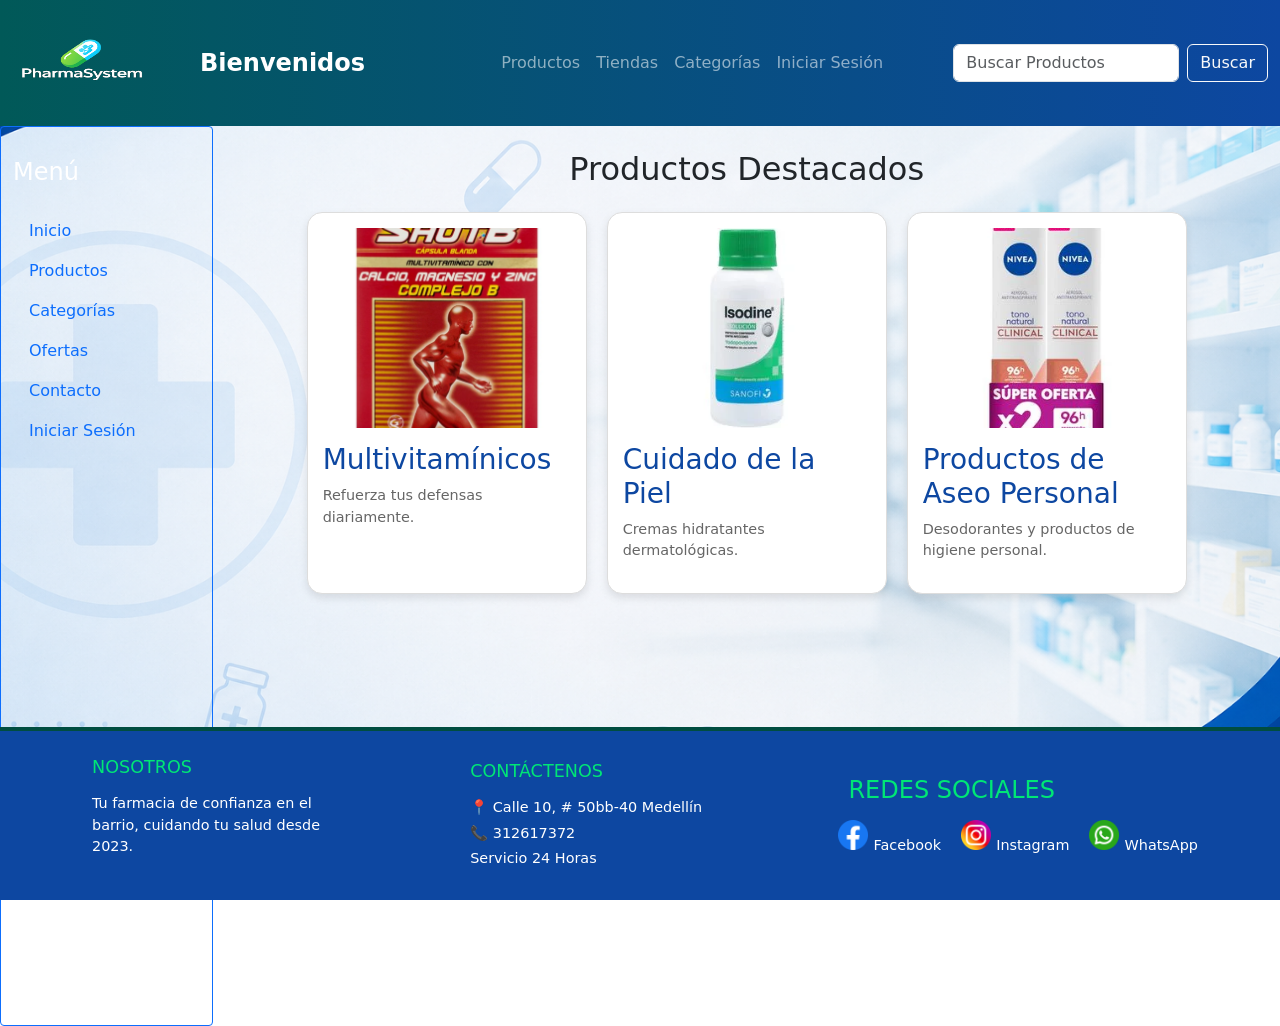
<file: index.html>
<!doctype html>
<html lang="en">
  <head>
    <meta charset="UTF-8" />
    <meta name="viewport" content="width=device-width, initial-scale=1.0" />
    <title>PharmaSystem</title>
    <link rel="stylesheet" href="styles/styles.css" />
    <link
      href="https://cdn.jsdelivr.net/npm/bootstrap@5.3.3/dist/css/bootstrap.min.css"
      rel="stylesheet"
    />
  </head>

  <body class="d-flex flex-column min-vh-100">
    <nav class="navbar navbar-expand-lg navbar-dark fondo-navbar sticky-top">
      <div class="container-fluid">
        <a class="navbar-brand d-flex align-items-center" href="index.html">
          <img src="images/pharmasystem2.png" alt="Logo PharmaSystem" class="logo-imagen" />
          <span class="ms-5 nombre-tienda"> Bienvenidos </span>
        </a>

        <button
          class="navbar-toggler"
          type="button"
          data-bs-toggle="collapse"
          data-bs-target="#menu"
        >
          <span class="navbar-toggler-icon"></span>
        </button>

        <div class="collapse navbar-collapse" id="menu">
          <ul class="navbar-nav mx-auto">
            <li class="nav-item"><a class="nav-link" href="#">Productos</a></li>
            <li class="nav-item"><a class="nav-link" href="#">Tiendas</a></li>
            <li class="nav-item">
              <a class="nav-link" href="#">Categorías</a>
            </li>
            <li class="nav-item">
              <a class="nav-link" href="registro.html">Iniciar Sesión</a>
            </li>
          </ul>

          <form class="d-flex">
            <input
              class="form-control me-2"
              type="search"
              placeholder="Buscar Productos"
            />
            <button class="btn btn-outline-light">Buscar</button>
          </form>
        </div>
      </div>
    </nav>

    <main class="container-fluid flex-grow-1">
      <div class="row min-vh-100">
        <aside class="col-md-2 sidebar">
          <h4 class="text-white mt-3">Menú</h4>
          <ul class="nav flex-column mt-4">
            <li class="nav-item">
              <a class="nav-link active" href="#">Inicio</a>
            </li>
            <li class="nav-item"><a class="nav-link" href="#">Productos</a></li>
            <li class="nav-item">
              <a class="nav-link" href="#">Categorías</a>
            </li>
            <li class="nav-item"><a class="nav-link" href="#">Ofertas</a></li>
            <li class="nav-item"><a class="nav-link" href="#">Contacto</a></li>
            <li class="nav-item">
              <a class="nav-link" href="registro.html">Iniciar Sesión</a>
            </li>
          </ul>
        </aside>

        <section class="col-md-10 contenido">
          <h2 class="text-center mt-4 mb-4">Productos Destacados</h2>

          <div class="contenedor-productos">
            <article class="producto">
              <img src="images/shotb.webp" alt="Vitaminas" />
              <h3>Multivitamínicos</h3>
              <p>Refuerza tus defensas diariamente.</p>
            </article>

            <article class="producto">
              <img src="images/isodine.webp" alt="Cuidado Piel" />
              <h3>Cuidado de la Piel</h3>
              <p>Cremas hidratantes dermatológicas.</p>
            </article>

            <article class="producto">
              <img src="images/desodorante.webp" alt="Botiquín" />
              <h3>Productos de Aseo Personal</h3>
              <p>Desodorantes y productos de higiene personal.</p>
            </article>
          </div>
        </section>
      </div>
    </main>
    <footer class="footer-simple py-3 fixed-bottom">
      <div
        class="container d-flex justify-content-between align-items-center flex-wrap"
      >
        <section class="columna-footer">
          <h4>Nosotros</h4>
          <p>
            Tu farmacia de confianza en el barrio, cuidando tu salud desde 2023.
          </p>
        </section>

        <section class="columna-footer">
          <h4>Contáctenos</h4>
          <p class="mb-1">📍 Calle 10, # 50bb-40 Medellín</p>
          <p class="mb-1">📞 312617372</p>
          <p class="mb-0">Servicio 24 Horas</p>
        </section>

        <section class="columna-footer2">
          <h4>Redes Sociales</h4>
          <ul class="redes-lista mb-0">
            <li class="red-social">
              <span class="logo-face"></span>
              <a href="https://www.facebook.com/" target="_blank">Facebook</a>
            </li>
            <li class="red-social">
              <span class="logo-social"></span>
              <a href="https://www.instagram.com/" target="_blank">Instagram</a>
            </li>
            <li class="red-social">
              <span class="logo-whastapp"></span>
              <a href="https://wa.me/312617372" target="_blank">WhatsApp</a>
            </li>
          </ul>
        </section>
      </div>
    </footer>

    <script src="https://cdn.jsdelivr.net/npm/bootstrap@5.3.3/dist/js/bootstrap.bundle.min.js"></script>
  </body>
</html>
</file>
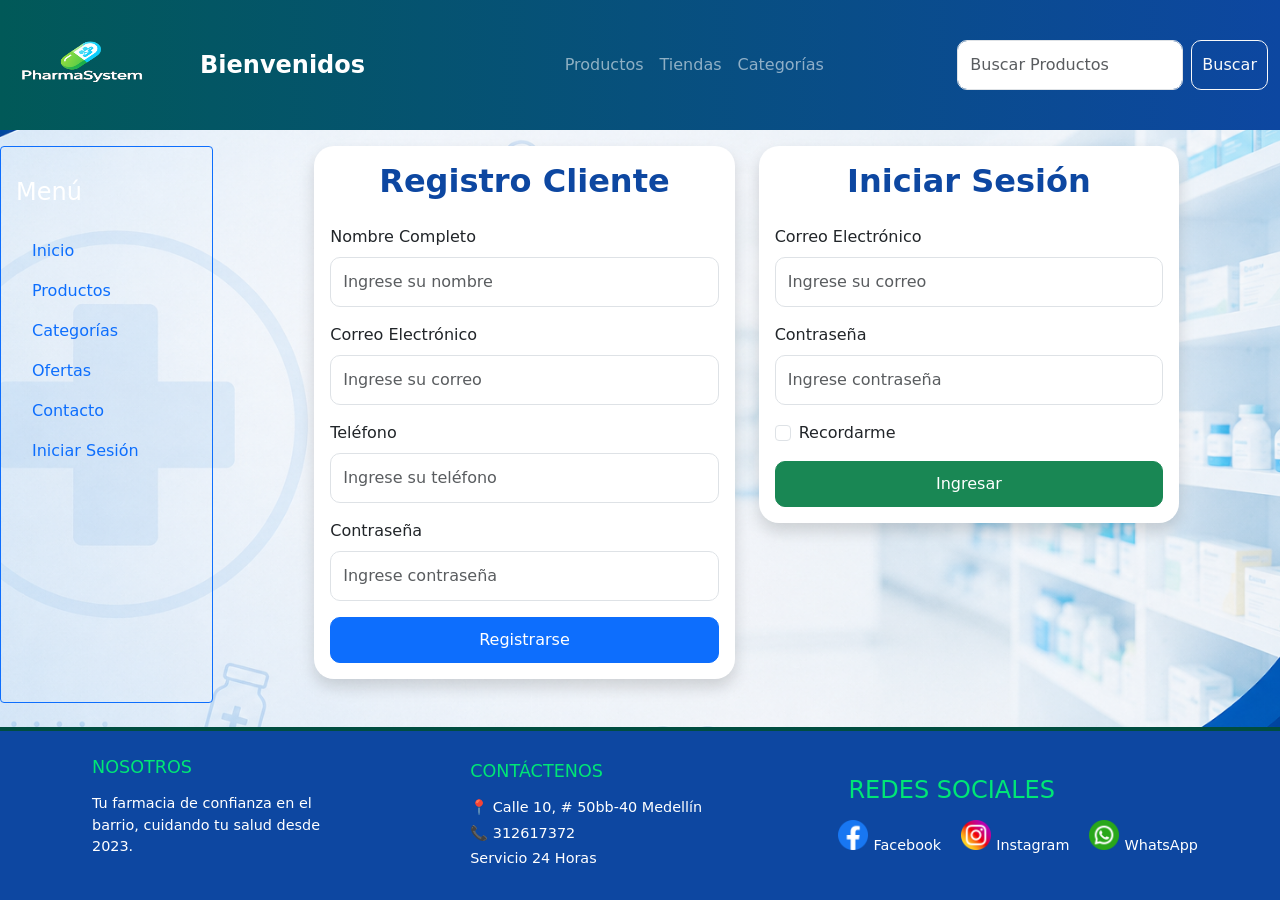
<file: registro.html>
<!doctype html>
<html lang="en">
  <head>
    <meta charset="UTF-8" />
    <meta name="viewport" content="width=device-width, initial-scale=1.0" />
    <title>PharmaSystem - Registro e Inicio de Sesión</title>
    <link
      href="https://cdn.jsdelivr.net/npm/bootstrap@5.3.3/dist/css/bootstrap.min.css"
      rel="stylesheet"
    />
    <link rel="stylesheet" href="styles/styles.css" />
  </head>

  <body class="d-flex flex-column min-vh-100">
    <nav class="navbar navbar-expand-lg navbar-dark fondo-navbar sticky-top">
      <div class="container-fluid">
        <a class="navbar-brand d-flex align-items-center" href="index.html">
          <img src="/images/pharmasystem2.png" alt="Logo" class="logo-imagen" />
          <span class="ms-5 nombre-tienda"> Bienvenidos </span>
        </a>

        <button
          class="navbar-toggler"
          type="button"
          data-bs-toggle="collapse"
          data-bs-target="#menu"
        >
          <span class="navbar-toggler-icon"></span>
        </button>

        <div class="collapse navbar-collapse" id="menu">
          <ul class="navbar-nav mx-auto">
            <li class="nav-item"><a class="nav-link" href="#">Productos</a></li>
            <li class="nav-item"><a class="nav-link" href="#">Tiendas</a></li>
            <li class="nav-item">
              <a class="nav-link" href="#">Categorías</a>
            </li>
          </ul>

          <form class="d-flex">
            <input
              class="form-control me-2"
              type="search"
              placeholder="Buscar Productos"
            />
            <button class="btn btn-outline-light">Buscar</button>
          </form>
        </div>
      </div>
    </nav>

    <main class="container-fluid flex-grow-1 my-3">
      <div class="row">
        <aside class="col-md-2 sidebar">
          <h4 class="text-white mt-3">Menú</h4>
          <ul class="nav flex-column mt-4">
            <li class="nav-item">
              <a class="nav-link active" href="index.html">Inicio</a>
            </li>
            <li class="nav-item"><a class="nav-link" href="#">Productos</a></li>
            <li class="nav-item">
              <a class="nav-link" href="#">Categorías</a>
            </li>
            <li class="nav-item"><a class="nav-link" href="#">Ofertas</a></li>
            <li class="nav-item"><a class="nav-link" href="#">Contacto</a></li>
            <li class="nav-item">
              <a class="nav-link" href="registro.html">Iniciar Sesión</a>
            </li>
          </ul>
        </aside>

        <section class="col-md-10 contenido">
          <div class="row justify-content-center">
            <div class="col-md-5 mb-4">
              <div class="card shadow formulario-card">
                <div class="card-body">
                  <h2 class="text-center titulo-formulario">
                    Registro Cliente
                  </h2>
                  <form>
                    <div class="mb-3">
                      <label class="form-label">Nombre Completo</label>
                      <input
                        type="text"
                        class="form-control"
                        placeholder="Ingrese su nombre"  required="" title="Por favor, ingrese su nombre completo"
                      />
                    </div>
                    <div class="mb-3">
                      <label class="form-label">Correo Electrónico</label>
                      <input
                        type="email"
                        class="form-control"
                        placeholder="Ingrese su correo" required="" title="Por favor, ingrese un correo válido (ejemplo: nombre@dominio.com)"
                      />
                    </div>
                    <div class="mb-3">
                      <label class="form-label">Teléfono</label>
                      <input
                        type="text"
                        class="form-control"
                        placeholder="Ingrese su teléfono"  required="" title="Por favor digite un número de teléfono"
                      />
                    </div>
                    <div class="mb-3">
                      <label class="form-label">Contraseña</label>
                      <input
                        type="password"
                        class="form-control"
                        placeholder="Ingrese contraseña"  required="" 
                      />
                    </div>
                    <div class="d-grid">
                      <button class="btn btn-primary">Registrarse</button>
                    </div>
                  </form>
                </div>
              </div>
            </div>

            <div class="col-md-5 mb-4">
              <div class="card shadow formulario-card">
                <div class="card-body">
                  <h2 class="text-center titulo-formulario">Iniciar Sesión</h2>
                  <form>
                    <div class="mb-3">
                      <label class="form-label">Correo Electrónico</label>
                      <input
                        type="email"
                        class="form-control"
                        placeholder="Ingrese su correo" required="" title="Por favor, ingrese un correo válido"
                      />
                    </div>
                    <div class="mb-3">
                      <label class="form-label">Contraseña</label>
                      <input
                        type="password"
                        class="form-control"
                        placeholder="Ingrese contraseña" required="" title="Por favor, ingrese su contraseña" 
                      />
                    </div>
                    <div class="form-check mb-3">
                      <input
                        class="form-check-input"
                        type="checkbox"
                        id="recordarme"
                      />
                      <label class="form-check-label" for="recordarme"
                        >Recordarme</label
                      >
                    </div>
                    <div class="d-grid">
                      <button class="btn btn-success">Ingresar</button>
                    </div>
                  </form>
                </div>
              </div>
            </div>
          </div>
        </section>
      </div>
    </main>
    <footer class="footer-simple py-3">
      <div
        class="container d-flex justify-content-between align-items-center flex-wrap"
      >
        <section class="columna-footer">
          <h4>Nosotros</h4>
          <p>
            Tu farmacia de confianza en el barrio, cuidando tu salud desde 2023.
          </p>
        </section>

        <section class="columna-footer">
          <h4>Contáctenos</h4>
          <p class="mb-1">📍 Calle 10, # 50bb-40 Medellín</p>
          <p class="mb-1">📞 312617372</p>
          <p class="mb-0">Servicio 24 Horas</p>
        </section>

        <section class="columna-footer2">
          <h4>Redes Sociales</h4>
          <ul class="redes-lista mb-0">
            <li class="red-social">
              <span class="logo-face"></span>
              <a href="https://www.facebook.com/" target="_blank">Facebook</a>
            </li>
            <li class="red-social">
              <span class="logo-social"></span>
              <a href="https://www.instagram.com/" target="_blank">Instagram</a>
            </li>
            <li class="red-social">
              <span class="logo-whastapp"></span>
              <a href="https://wa.me/312617372" target="_blank">WhatsApp</a>
            </li>
          </ul>
        </section>
      </div>
    </footer>

    <script src="https://cdn.jsdelivr.net/npm/bootstrap@5.3.3/dist/js/bootstrap.bundle.min.js"></script>
  </body>
</html>
</file>
<file: styles/styles.css>
.banner {
    display: flex;
    margin: -10px;
    margin-right: -0px;
    justify-content: space-between;
    align-items: center;
    padding: 10px 5%;
    border-radius: 0%;
    
    
    background: linear-gradient(90deg, #004d40 0%, #0d47a1 100%);
    color: white;

   
    position: sticky;
    top: 0;
    z-index: 1000;
    box-shadow: 0 4px 10px rgba(0,0,0,0.3);
}

body{

    background-image: url('../images/fondo-farmacia.png');

    background-size: cover;

    background-position: center;

    background-repeat: no-repeat;

    background-attachment: fixed;
}


html, body {
    height: 100%;
    margin: 0;
}


body {
    display: flex;
    flex-direction: column;
}






.footer-simple {
    background-color: #0d47a1; 
    color: white;
    padding: 12px 0;
    display: flex;             
    justify-content: space-around; 
    border-top: 4px solid #004d40; 
    
  
  
}




.fondo-navbar{
    background: linear-gradient(90deg, #015958, #0d47a1);
    padding-top: 10px;
    padding-bottom: 10px;
}

.logo-imagen{
    width: 120px;
    height: auto;
}

.nombre-tienda{
    font-size: 24px;
    font-weight: bold;
    color: white;
   margin-right: 50px;
}

.menu-principal ul {
    
    margin: 0;
    padding: 0;
}

.menu-principal ul li {
    display: inline-block; 
    margin-left: 25px;
}

.menu-principal ul li a {
    color: white;
    text-decoration: none;
    font-weight: bold;
    font-size: 1.1rem;
    transition: 0.3s;
}

.menu-principal ul li a:hover {
    color: #00e676;
}
.logo-imagen{
    width: 140px;
    height: 100px;
}

.verde-menu {
    color: #00e676 !important;
    font-weight: bold;
}



.btn-login {
    background-color: #00c853; 
    padding: 8px 15px;
    border-radius: 5px;
}

.sidebar {
    border: 1px solid #0d6efd; /* 1px de grosor, línea continua (solid), color azul */
    border-radius: 4px;        /* Opcional: para que las esquinas del rectángulo queden redondeadas como tus botones */
    padding: 15px;             /* Opcional: para que el texto de adentro no quede pegado al borde azul */
}



.productos-destacados {
    padding: 50px 5%;
    text-align: center; 
    background-color: #f9f9f9;
}

.productos-destacados h2 {
    color: #004d40; 
    margin-bottom: 30px;
    font-size: 2rem;
}


.contenedor-productos {
    display: flex;
    justify-content: center; 
    gap: 20px;              
    flex-wrap: wrap;         
}


.producto {
    background: white;
    border: 1px solid #ddd;
    border-radius: 15px;
    padding: 15px;
    width: 280px;           
    box-shadow: 0 4px 8px rgba(0,0,0,0.1);
    transition: transform 0.3s ease;
}

.producto:hover {
    transform: translateY(-10px); 
}


.producto img {
    width: 100%;             
    height: 200px;
    object-fit: cover;      
    border-radius: 10px;
}

.producto h3 {
    color: #0d47a1;          
    margin-top: 15px;
}

.producto p {
    color: #666;
    font-size: 0.9rem;
}
.footer-simple {
    background-color: #0d47a1; 
    color: white;
    
    padding: 25px 0;
   
    display: flex;             
    justify-content: space-around; 
    
    border-top: 4px solid #004d40; 
    
}

.columna-footer {
    width: 250px;
    margin: 10px;
}

.columna-footer h4 {
    color: #00e676;           
    margin-bottom: 15px;
    text-transform: uppercase;
    font-size: 1.1rem;
}

.columna-footer p {
    font-size: 0.9rem;
    line-height: 1.5;
}


.redes-lista{

    display: flex;

    gap: 20px;

    list-style: none;

    padding: 0;

    margin-top: 5px;
}

.redes-lista li {
    margin-bottom: 8px;
    text-align: center;
}

.redes-lista a {
    color: white;
    text-decoration: none;    
    font-size: 0.9rem;
}

.redes-lista a:hover {
    text-decoration: underline;
    color: #00e676;          
}

.logo-face {
    width: 30px;         
    height: 30px;
           
  
    background-image: url('../images/facebook.png'); 
    
    background-size: contain;    
    background-repeat: no-repeat; 
    background-position: left;  
    
    display: inline-block;       
}

.logo-social {
    width: 30px;         
    height: 30px;
           
  
    background-image: url('../images/social.png'); 
    
    background-size: contain;    
    background-repeat: no-repeat; 
    background-position: right;  
    
    display: inline-block;       
}

.logo-whastapp {
    width: 30px;         
    height: 30px;
           
  
    background-image: url('../images/whatsapp.png'); 
    
    background-size: contain;    
    background-repeat: no-repeat; 
   
    background-position: left;  
    
    display: inline-block;       
}

.columna-footer2 h4{
    width: 250px;
    margin: 10px;
    color: #00e676;           
    margin-bottom: 15px;
    text-transform: uppercase;
    font-size: 1.5rem;
}
.formulario-card{

    border: none;

    border-radius: 20px;

    overflow: hidden;

    transition: 0.3s;
}

.formulario-card:hover{

    transform: translateY(-5px);
}

.titulo-formulario{

    color: #0d47a1;

    font-weight: bold;

    margin-bottom: 25px;
}

.form-control{

    border-radius: 10px;

    padding: 12px;
}

.btn{

    border-radius: 10px;

    padding: 10px;
}
.footer{

    display: flex;
    background-color: #0d47a1; 
    color: white;
    text-align: center;
    padding: 15px 0;
    margin-top: 30px;
}
</file>
